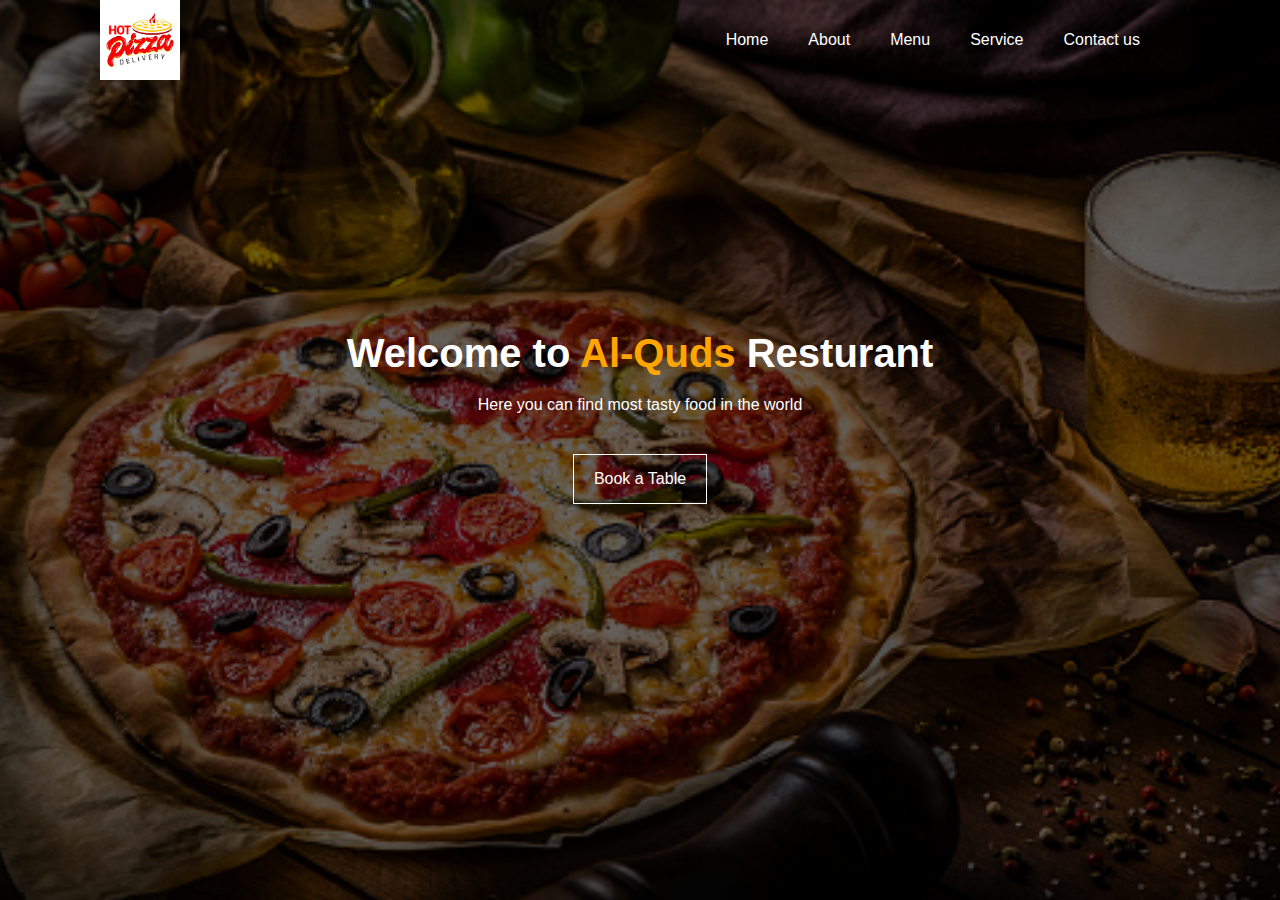
<file: index.html>
<!DOCTYPE html>
<head>
<title>Al-Quds Resturant</title>
<link rel="stylesheet" href="style.css">

</head>
<body>
<header>
<div id="navbar">
<img src="pizaa logo.png" alt="pizaa logo">
<nav>
<ul>
<li><a href="index.html">Home</a></li>
<li><a href="about.html">About</a></li>
<li><a href="menu.html">Menu</a></li>
<li><a href="service.html">Service</a></li>
<li><a href="contactus.html">Contact us</a></li>
</ul>

</nav>
</div>
<div class="content">
<h1>Welcome to <span class="primary-text">Al-Quds</span> Resturant</h1> 
<p>Here you can find most tasty food in the world</p>
<a href="contactus.html" class="btn btn-primary">Book a Table</a>
</div>
</header>

</body>
</html>
</file>
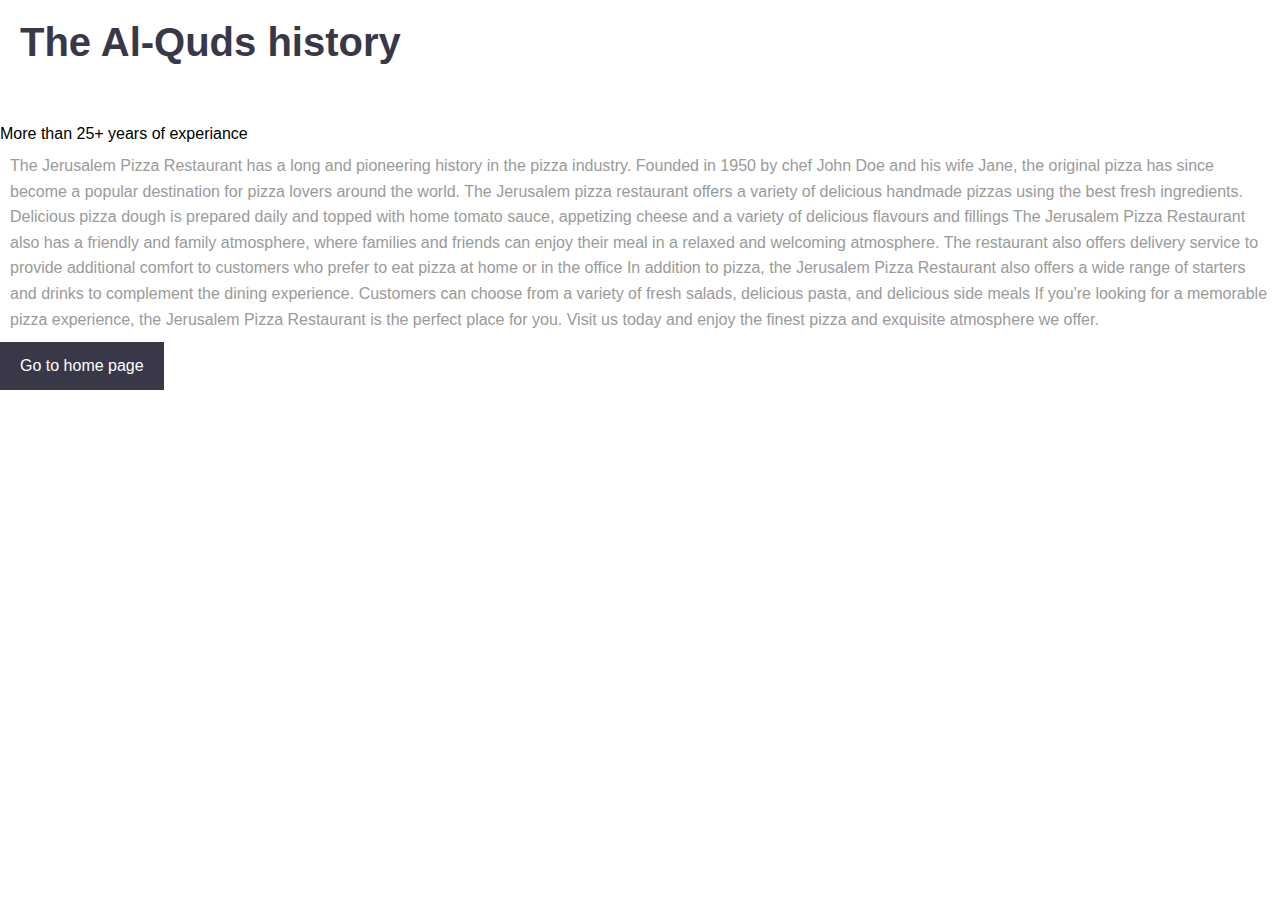
<file: about.html>
<!DOCTYPE html>
<head>
<title>about</title>
<link rel="stylesheet" href="style.css">

</head>
<body>
<main>
<section id="about">
<div class="container> 
<div class="title">
<h2>The Al-Quds history</h2>
<p>More than 25+ years of experiance</p>
</div>
<div class="about-content">
<p>The Jerusalem Pizza Restaurant has a long and pioneering history in the pizza industry. Founded in 1950 by chef John Doe and his wife Jane, the original pizza has since become a popular destination for pizza lovers around the world.
The Jerusalem pizza restaurant offers a variety of delicious handmade pizzas using the best fresh ingredients. Delicious pizza dough is prepared daily and topped with home tomato sauce, appetizing cheese and a variety of delicious flavours and fillings
The Jerusalem Pizza Restaurant also has a friendly and family atmosphere, where families and friends can enjoy their meal in a relaxed and welcoming atmosphere. The restaurant also offers delivery service to provide additional comfort to customers who prefer to eat pizza at home or in the office
In addition to pizza, the Jerusalem Pizza Restaurant also offers a wide range of starters and drinks to complement the dining experience. Customers can choose from a variety of fresh salads, delicious pasta, and delicious side meals
If you're looking for a memorable pizza experience, the Jerusalem Pizza Restaurant is the perfect place for you. Visit us today and enjoy the finest pizza and exquisite atmosphere we offer.</p>
<a href="index.html" class="btn btn-secondary">Go to home page<a/>
</div>
</div>
</section>
</main>
</body>
</html>
</file>
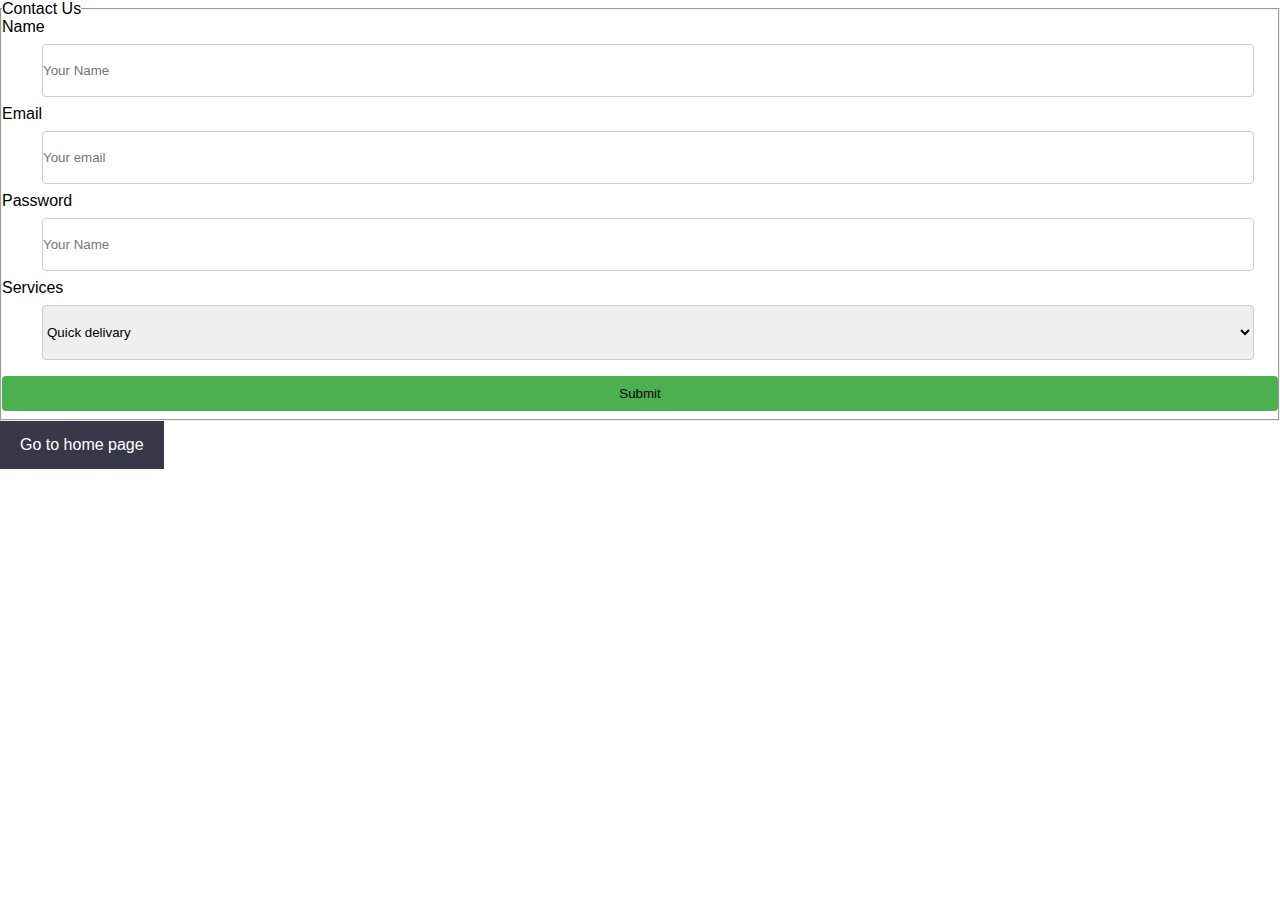
<file: contactus.html>
<!DOCTYPE html>
<head>
<title> contact us</title>
<link rel="stylesheet" href="style.css">

</head>
<body>
<main>
<section id="contact us">
<div class="form">
<form>
<fieldset>
<legend> Contact Us </legend>
<div>
<lable> Name</lable>
<input type="text" placeholder="Your Name" required>
</div>
<div>
<lable> Email</lable>
<input type="email" placeholder="Your email" required>
</div>
<div>
<lable>Password</lable>
<input type="password" placeholder="Your Name" required>
</div>
<div>
<lable>Services</lable>
<select>
       <option>Quick delivary</option>
       <option>Bank card</option>
       <option>Bool a table</option>
</select>
</div>
<div>
<input id="submit" type="submit" >
</div>
</fieldset>
</form>
</div>
<a href="index.html" class="btn btn-secondary">Go to home page<a/>
</section>
</main>
</body>
</html>
</file>
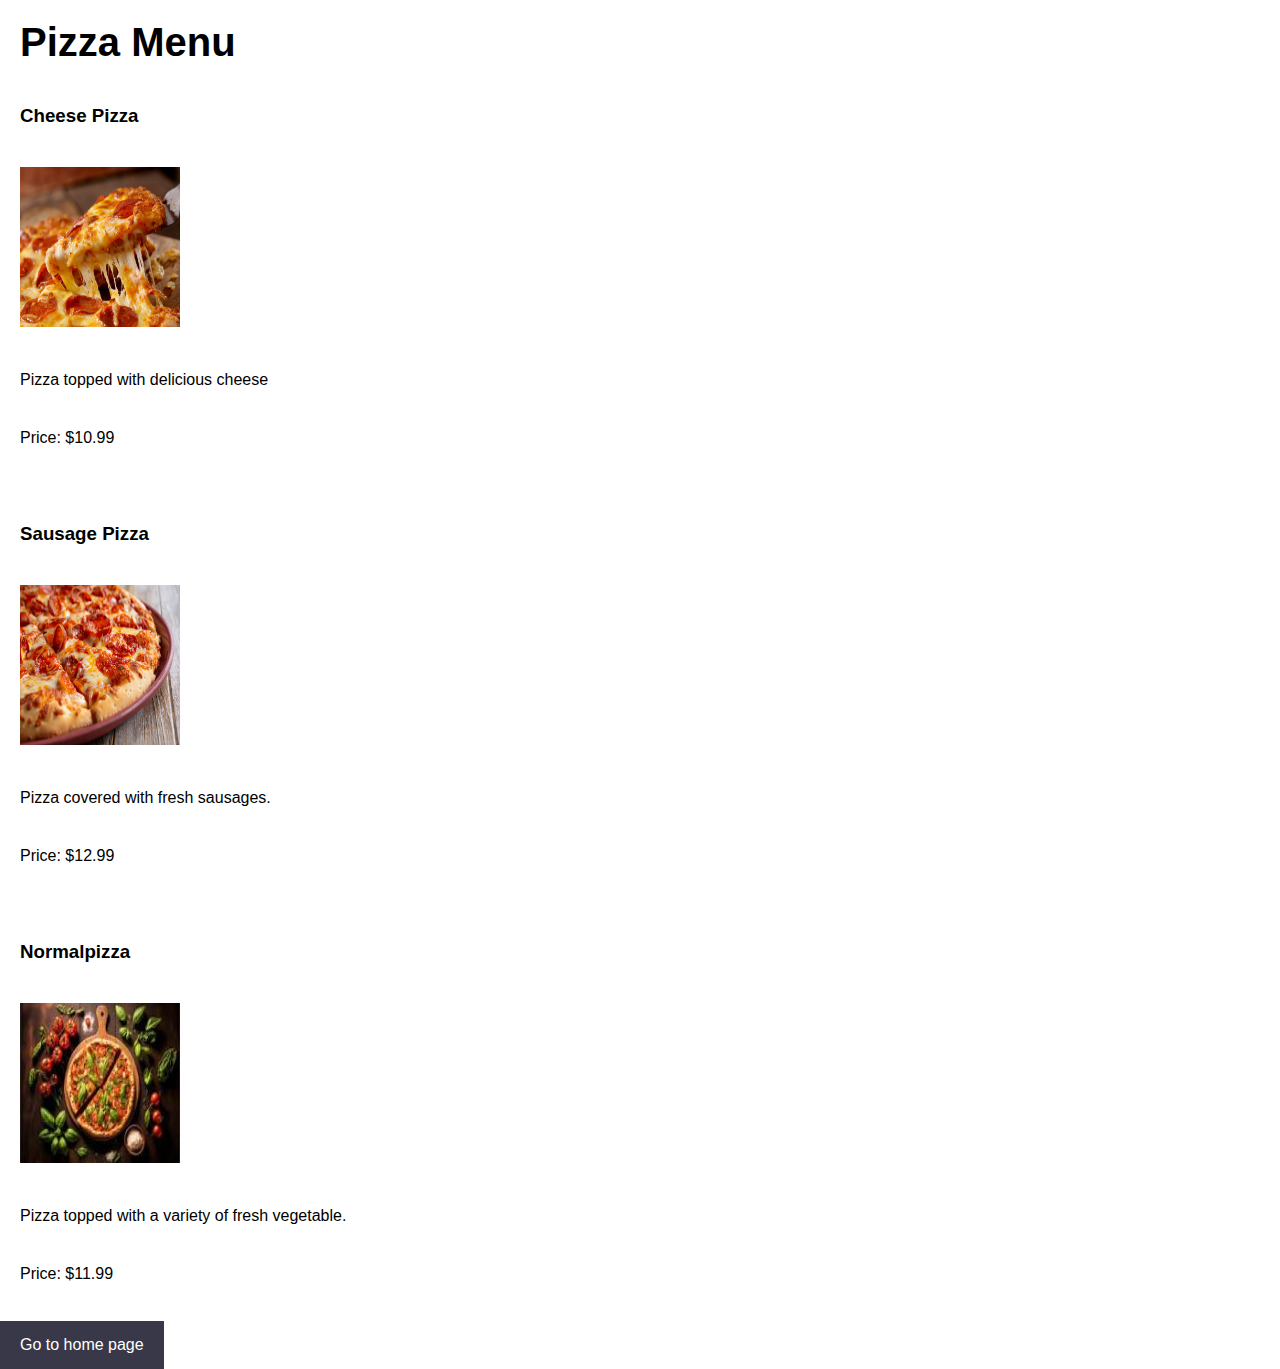
<file: menu.html>
<!DOCTYPE html>
<head>
<title>menu</title>
<link rel="stylesheet" href="style.css">

</head>
<body>
<main>
<section id="menu">
<div class="menu1">
<h1>Pizza Menu</h1>

<h3>Cheese Pizza</h3>
<img src="cheesspizza.jpg" alt="بيتزا الجبنة" width="200" height="200">
<p>Pizza topped with delicious cheese</p>
<p>Price: $10.99</p>
<br><br>
<h3>Sausage Pizza</h3>
<img src="SausagePizza.jpg" alt="بيتزا النقانق" width="200" height="200">
<p>Pizza covered with fresh sausages.</p>
<p>Price: $12.99</p>
<br><br>
<h3>Normalpizza</h3>
<img src="normalpizza.jfif" alt="بيتزا الخضروات" width="200" height="200">
<p>Pizza topped with a variety of fresh vegetable.</p>
<p>Price: $11.99</p>
<br>
<a href="index.html" class="btn btn-secondary">Go to home page<a/><br>
</div>
</section>
</main>
</body>
</html>
</file>
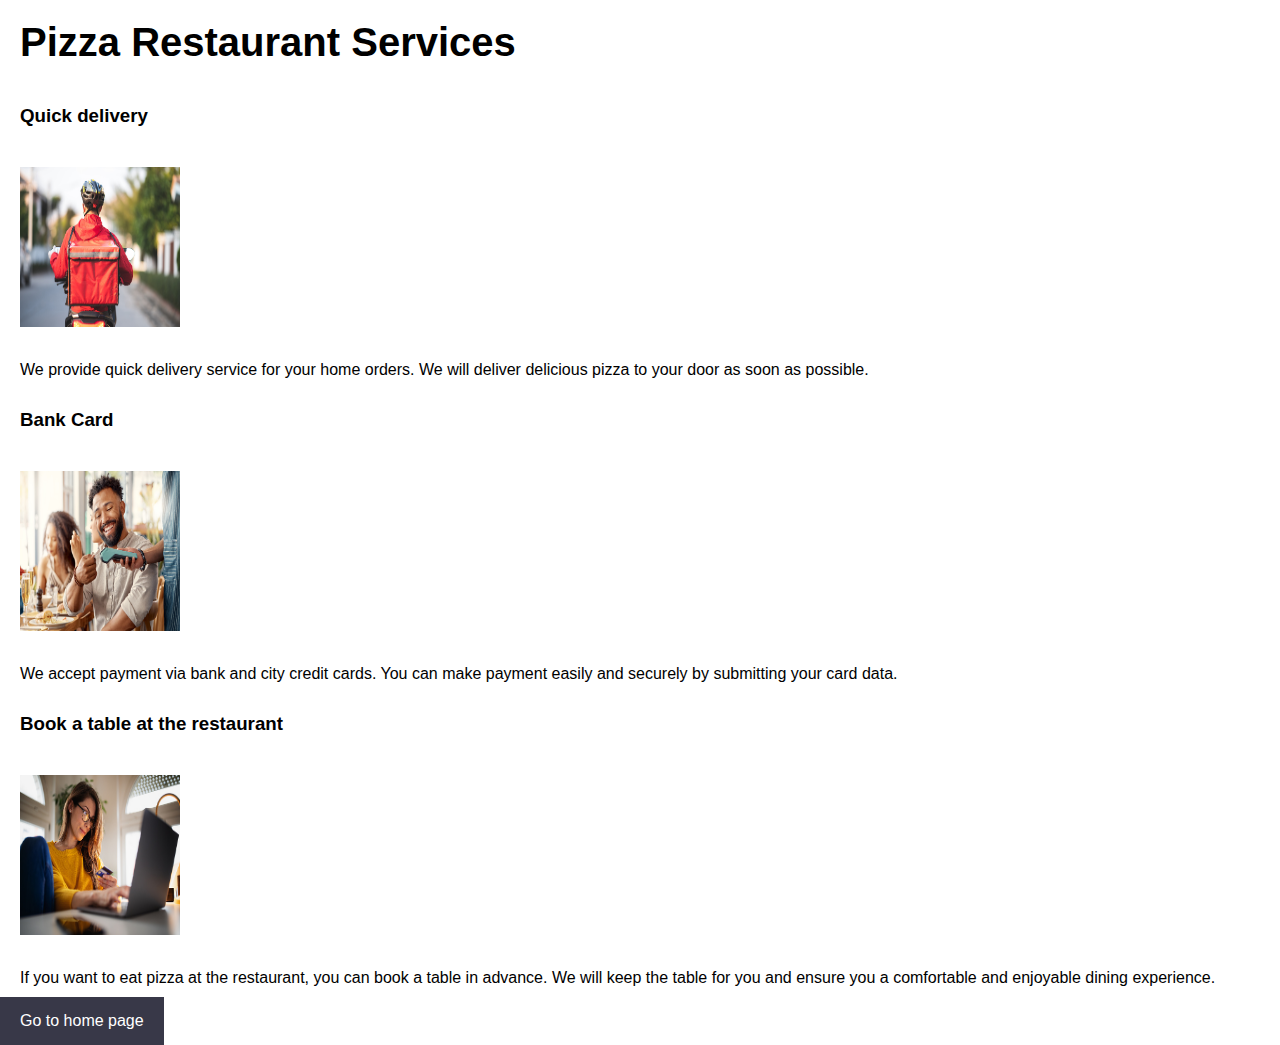
<file: service.html>
<!DOCTYPE html>
<head>
<title>service</title>
<link rel="stylesheet" href="style.css">

</head>
<body>
<main>
<section id="service">
<div class="s1">
<h1>Pizza Restaurant Services</h1>

<h3>Quick delivery</h3>
<img src="quickdelivary.jpg" alt="توصيل سريع" width="200" height="200">
<p>We provide quick delivery service for your home orders. We will deliver delicious pizza to your door as soon as possible.</p>

<h3> Bank Card</h3>
<img src="bankcard.jpg" alt="دفع عن طريق بطاقة البنك " width="200" height="200">
<p>We accept payment via bank and city credit cards. You can make payment easily and securely by submitting your card data.</p>

<h3>Book a table at the restaurant</h3>
<img src="booktable.jpg" alt="حجز طاولة" width="200" height="200">
<p>If you want to eat pizza at the restaurant, you can book a table in advance. We will keep the table for you and ensure you a comfortable and enjoyable dining experience.</p>
<a href="index.html" class="btn btn-secondary">Go to home page<a/>
</div>
</section>
</main>
</body>
</html>
</file>
<file: style.css>
*{
padding:0;
margin:0;
box-sizing:border-box;
}
body{
font-family:"Quicksand",sans-serif;
}
header{
height:100vh;
background:url(pizzabackground.jpg) center center/cover no-repeat;
position:relative;
}
#navbar{
display:flex;
justify-content:space-between;
align-items:center;
}
#navbar img{
width:80px;
margin-left:100px;}
ul{
list-style:none;}
a{
text-decoration:none;}

#navbar ul{
display:flex;
margin-right:100px;
padding:15px 20px;
}
#navbar ul li a{
padding:15px 20px;
color:#fff;
font-wight:600;
}
#navbar ul li a:hover{
border-bottom:2px solid rgb(236 155 83);
}
header .content{
display:flex;
flex-direction:column;
justify-content:center;
align-items:center;
height:75%;
}
header .content h1{
font-size:40px;
color:white;
}
header .content p{
margin:20px 0 40px;
color:white;
}

.primary-text{
color:orange;

}
header::before{
content:"";
position:absolute;
top:0;
left:0;
height:100%;
width:100%;
background:rgba(0,0,0,0.6);
}
header *{
z-index:10;
}
.btn{
display:inline-block;
padding:15px 20px;
border:none;
border-raduis:20px;
}
.btn-primary{
color:white;
border:1px solid white;
}
.btn-primary:hover{
background:orange;
}

.container{
width:100%;
margin:auto;
}
#about{
height:80%;

justify-content:center;
align-items:center;
background:white;

}
#about .title{
text-align:center ;
margin-bottom:4rem;
}
#about  h2{
font-size:40px;
color:#383848;
margin-bottom:40px;
padding:20px;
}
#about .title p{
font-size:40px;
color:#9a9a9a;
text-align:center;
padding:10px;
}

#about .about-content{

justify-content:space-between;
}

#about img{
width:300px;
hight:300px;
float:right;
}
#about .about-content p{
color:#9a9a9a;
padding:10px;
font-weight:400;
line-height:1.6;

}
.btn-secondary{
color:#fff;
background:#383848;
}

#menu{
height:80%;
justify-content:center;
align-items:center;
background:white;
}
.menu1 h1{
font-size:40px;
padding:20px;
}

.menu1 h3{
padding:20px;
}

.menu1 img{
padding:20px;
}
.menu1 p{
padding:20px;
}
#service{
height:80%;
justify-content:center;
align-items:center;
background:white;
}
.s1 h1{
font-size:40px;
padding:20px;
}
.s1 h3{
padding:20px;
}

.s1 img{
padding:20px;
}
.s1 p{
padding:10px 20px;
}
#contact us{
height:80%;
justify-content:center;
align-items:center;
background:white;
}

.form input[type=text], select,input[type=password],input[type=email]{
        width: 95%;
        padding: 18px 0px;
        margin: 8px 40px ;

        border: 1px solid #ccc;
        border-radius: 4px ;

    }
.form input[type=submit]{
        width: 100%;
        padding: 10px 10px;
        margin: 8px 0px;

        border:none;
        border-radius: 4px ;
        background-color: #4CAF50;
    }
.div{
        border-radius: 5px;
        background-color: #ccc;
        padding: 20px;
       
    }

 .form   input[type=submit]:hover{
        background-color: green;

}
</file>
